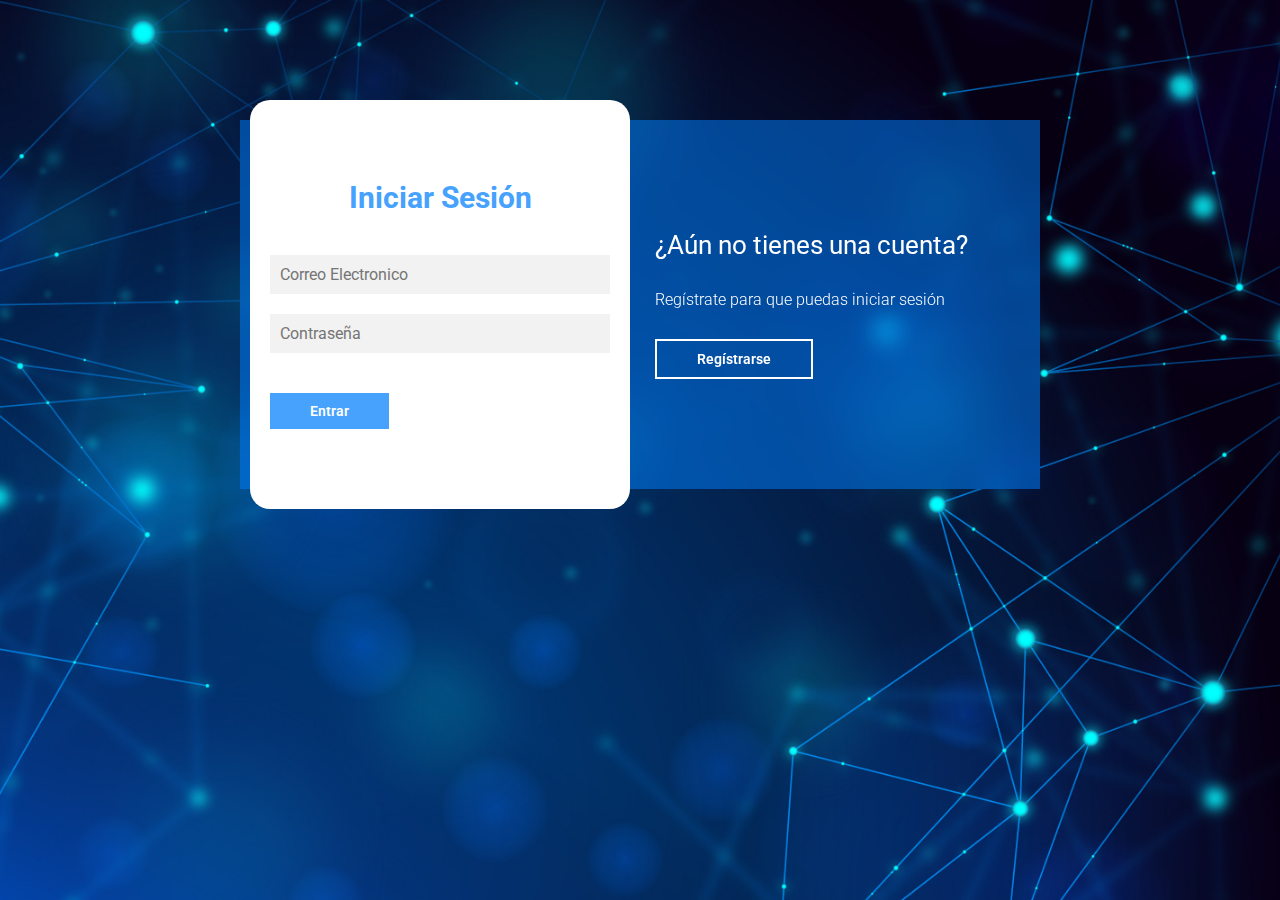
<file: index.html>
<!DOCTYPE html>
<html lang="en">
<head>
    <meta charset="UTF-8">
    <meta name="viewport" content="width=device-width, initial-scale=1.0">
    <title>Login - Register</title>
    
    <link href="https://fonts.googleapis.com/css2?family=Roboto:ital,wght@0,100;0,300;0,400;0,500;0,700;0,900;1,100;1,300;1,400;1,500;1,700;1,900&display=swap" rel="stylesheet">


    <link rel="stylesheet" href="login.css">
</head>
<body>

        <main>

            <div class="contenedor__todo">
                <div class="caja__trasera">
                    <div class="caja__trasera-login">
                        <h3>¿Ya tienes una cuenta?</h3>
                        <p>Inicia sesión para entrar en la página</p>
                        <button id="btn__iniciar-sesion">Iniciar Sesión</button>
                    </div>
                    <div class="caja__trasera-register">
                        <h3>¿Aún no tienes una cuenta?</h3>
                        <p>Regístrate para que puedas iniciar sesión</p>
                        <button id="btn__registrarse">Regístrarse</button>
                    </div>
                </div>

                <!--Formulario de Login y registro-->
                <div class="contenedor__login-register">
                    <!--Login-->
                    <form action="" class="formulario__login">
                        <h2>Iniciar Sesión</h2>
                        <input type="text" placeholder="Correo Electronico">
                        <input type="password" placeholder="Contraseña">
                        <button>Entrar</button>
                    </form>

                    <!--Register-->
                    <form action="php/registro_usuario_be.php" method="POST" class="formulario__register">
                        <h2>Regístrarse</h2>
                        <input type="text" placeholder="Nombre completo" name= "nombre_completo">
                        <input type="text" placeholder="Correo Electronico" name="correo">
                        <input type="text" placeholder="Usuario" name="usuario">
                        <input type="password" placeholder="Contraseña" name="contrasena">
                        <button>Regístrarse</button>
                    </form>
                </div>
            </div>

        </main>

        <script src="login.js"></script>
</body>
</html>
</file>
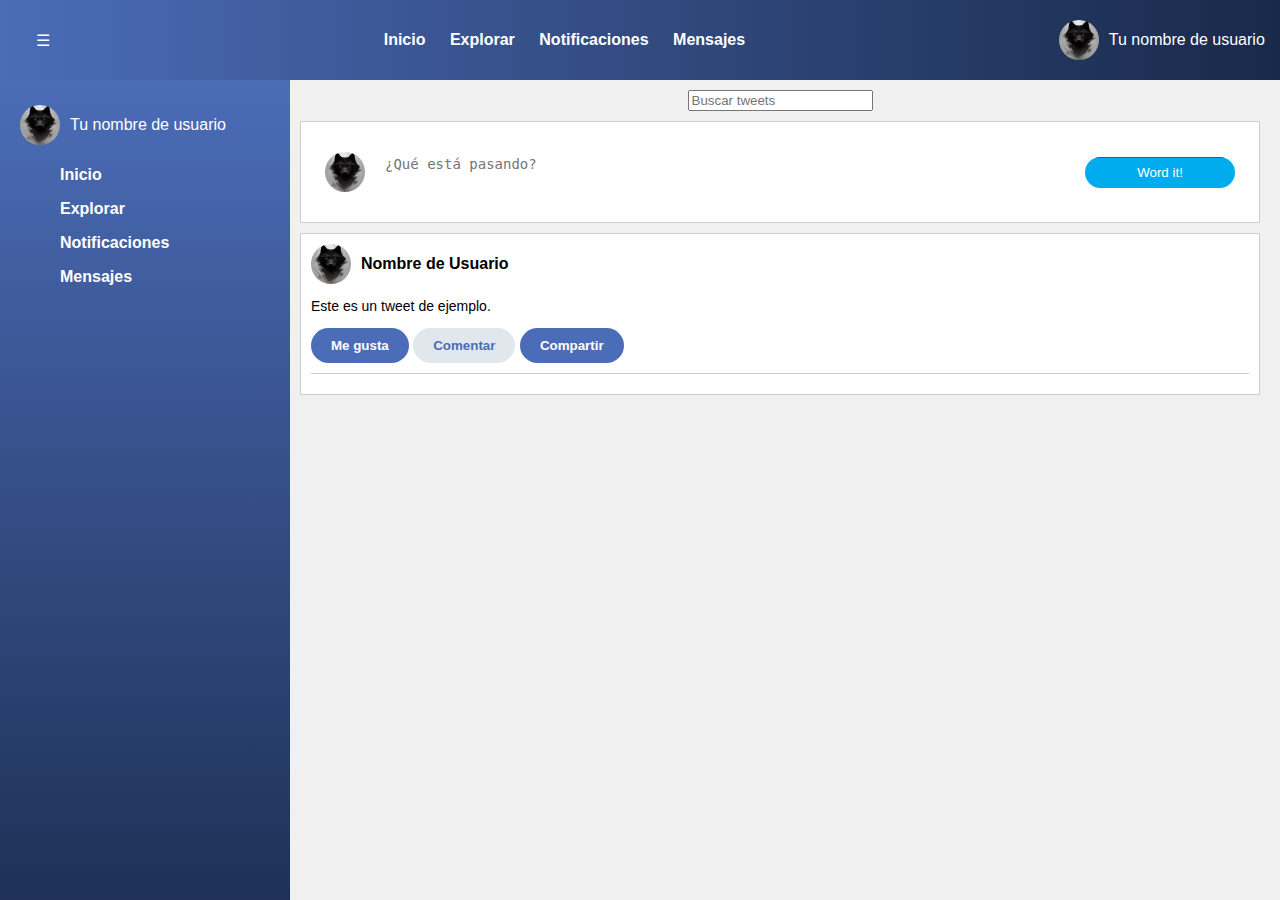
<file: inicio1.html>
<!DOCTYPE html>
<html lang="en">
<head>
    <meta charset="UTF-8">
    <meta name="viewport" content="width=device-width, initial-scale=1.0">
    <title>WordThink</title>
    <link rel="stylesheet" href="styles.css">
</head>
<body>
        <nav>
            <div class="menu-icon" id="menu-icon">&#9776;</div>
            <ul class="nav-links" id="nav-links">
                <li><a href="#">Inicio</a></li>
                <li><a href="#">Explorar</a></li>
                <li><a href="#">Notificaciones</a></li>
                <li><a href="#">Mensajes</a></li>
            </ul>
            <div class="profile">
                <img src="profile-pic.png" alt="Mi Foto de Perfil">
                <p>Tu nombre de usuario</p>
            </div>
        </nav>
        <div class="sidebar">
            <div class="profile">
                <img src="profile-pic.png" alt="Mi Foto de Perfil">
                <p>Tu nombre de usuario</p>
            </div>
            <ul class="nav-links">
                <li><a href="#">Inicio</a></li>
                <li><a href="#">Explorar</a></li>
                <li><a href="#">Notificaciones</a></li>
                <li><a href="#">Mensajes</a></li>
            </ul>
        </div>
        <main class="word-it">
            <section class="search-tweet">
                <input type="text" id="search-input" placeholder="Buscar tweets">
            </section>

            <section class="tweet-compose">
                <img src="profile-pic.png" alt="Mi Foto de Perfil">
                <textarea placeholder="¿Qué está pasando?"></textarea>
                <button class="ov-btn-slide-top"> Word it!</button>
            </section>
    
            <section class="tweets">
                <article class="tweet">
                    <div class="tweet-header">
                        <img src="profile-pic.png" alt="Foto de Perfil de Usuario">
                        <h2>Nombre de Usuario</h2>
                    </div>
                    <p>Este es un tweet de ejemplo.</p>
                    <div class="tweet-actions">
                        <button class="button like-button">Me gusta</button>
                        <button class="button comment-button">Comentar</button>
                        <button class="button share-button">Compartir</button>
                    </div>
                </article>
            </section>
        </main>
    <script src="script.js"></script>
</body>
</html>
</file>
<file: login.css>
*{
    margin: 0;
    padding: 0;
    box-sizing: border-box;
    text-decoration: none;
    font-family: 'Roboto', sans-serif;
}

body{
    background-image: url(images/background4.jpg);
    background-size: cover;
    background-repeat: no-repeat;
    background-position: center;
    background-attachment: fixed;
}

main{
    width: 100%;
    padding: 20px;
    margin: auto;
    margin-top: 100px;
}

.contenedor__todo{
    width: 100%;
    max-width: 800px;
    margin: auto;
    position: relative;
}

.caja__trasera{
    width: 100%;
    padding: 10px 20px;
    display: flex;
    justify-content: center;
    -webkit-backdrop-filter: blur(10px);
    backdrop-filter: blur(10px);
    background-color: rgba(0, 128, 255, 0.5);

}

.caja__trasera div{
    margin: 100px 40px;
    color: white;
    transition: all 500ms;
}


.caja__trasera div p,
.caja__trasera button{
    margin-top: 30px;
}

.caja__trasera div h3{
    font-weight: 400;
    font-size: 26px;
}

.caja__trasera div p{
    font-size: 16px;
    font-weight: 300;
}

.caja__trasera button{
    padding: 10px 40px;
    border: 2px solid #fff;
    font-size: 14px;
    background: transparent;
    font-weight: 600;
    cursor: pointer;
    color: white;
    outline: none;
    transition: all 300ms;
}

.caja__trasera button:hover{
    background: #fff;
    color: #46A2FD;
}

/*Formularios*/

.contenedor__login-register{
    display: flex;
    align-items: center;
    width: 100%;
    max-width: 380px;
    position: relative;
    top: -185px;
    left: 10px;

    /*La transicion va despues del codigo JS*/
    transition: left 500ms cubic-bezier(0.175, 0.885, 0.320, 1.275);
}

.contenedor__login-register form{
    width: 100%;
    padding: 80px 20px;
    background: white;
    position: absolute;
    border-radius: 20px;
}

.contenedor__login-register form h2{
    font-size: 30px;
    text-align: center;
    margin-bottom: 20px;
    color: #46A2FD;
}

.contenedor__login-register form input{
    width: 100%;
    margin-top: 20px;
    padding: 10px;
    border: none;
    background: #F2F2F2;
    font-size: 16px;
    outline: none;
}

.contenedor__login-register form button{
    padding: 10px 40px;
    margin-top: 40px;
    border: none;
    font-size: 14px;
    background: #46A2FD;
    font-weight: 600;
    cursor: pointer;
    color: white;
    outline: none;
}




.formulario__login{
    opacity: 1;
    display: block;
}
.formulario__register{
    display: none;
}



@media screen and (max-width: 850px){

    main{
        margin-top: 50px;
    }

    .caja__trasera{
        max-width: 350px;
        height: 300px;
        flex-direction: column;
        margin: auto;
    }

    .caja__trasera div{
        margin: 0px;
        position: absolute;
    }


    /*Formularios*/

    .contenedor__login-register{
        top: -10px;
        left: -5px;
        margin: auto;
    }

    .contenedor__login-register form{
        position: relative;
    }
}
</file>
<file: styles.css>
/* Estilos generales */
body {
    font-family: Arial, sans-serif;
    margin: 0;
    padding: 0;
    background-color: #f0f0f0;
}

/* Estilos del encabezado */

nav {
    /* background-color: #00acee; */
    background: linear-gradient(90deg, #4b6cb7 0%, #182848 100%);
    color: #fff;
    padding: 15px 36px;
    align-items: center;
    display: flex;
    justify-content: space-between;
    position:fixed;
    top:0;
    width: 96%;
}

nav ul li {
    display: inline;
    margin-right: 20px;
}

nav ul li a, .sidebar ul li a {
    text-decoration: none;
    color: #fff;
    font-weight: bold;
}

.sidebar {
    width: 250px;
    background: linear-gradient(180deg, #4b6cb7 0%, #182848 100%);
    /* background-color: #00709c; */
    color: #fff;
    padding: 20px;
    position: fixed;
    left: 0;
    margin-top: 10px;
    height: 100%;
    overflow-y: auto; 
}

.sidebar ul{
    list-style: none;
}
.sidebar ul li{
    padding-bottom: 1em;
}

main{
    margin-top: 70px;
    padding: 20px;
    margin-left: 280px;
}
/*** ESTILOS BOTÓN SLIDE TOP ***/
.ov-btn-slide-top {
    background: #fff; /* color de fondo */
    color: #4741d7; /* color de fuente */
    border: 2px solid #4741d7; /* tamaño y color de borde */
    padding: 16px 20px;
    border-radius: 3px; /* redondear bordes */
    position: relative;
    z-index: 1;
    overflow: hidden;
    display: inline-block;
}
.ov-btn-slide-top:hover {
    color: #fff; /* color de fuente hover */
}
.ov-btn-slide-top::after {
    content: "";
    background: #4741d7; /* color de fondo hover */
    position: absolute;
    z-index: -1;
    padding: 16px 20px;
    display: block;
    left: 0;
    right: 0;
    top: -100%;
    bottom: 100%;
    -webkit-transition: all 0.35s;
    transition: all 0.35s;
}
.ov-btn-slide-top:hover::after {
    left: 0;
    right: 0;
    top: 0;
    bottom: 0;
    -webkit-transition: all 0.35s;
    transition: all 0.35s;
}

.word-it{
    display: flex;
    flex-direction: column;
}

.profile {
    display: flex;
    align-items: center;
}

.profile img {
    width: 40px;
    height: 40px;
    border-radius: 50%;
    margin-right: 10px;
}

.search-tweet{
    display: flex;
    justify-content: center;
    align-items: center;
}

.tweet-header{
    display: flex;
    align-items: center;
}
.tweet-compose {
    background-color: #fff;
    border: 1px solid #ccc;
    padding: 24px;
    margin: 10px 0;
    display: flex;
    align-items: center;
}

.tweet-compose img {
    width: 40px;
    height: 40px;
    border-radius: 50%;
    margin-right: 10px;
}

.tweet-compose textarea {
    flex: 1;
    border: none;
    resize: none;
    padding: 10px;
    font-size: 14px;
}

.tweet-compose button {
    width: 150px;
    background-color: #00acee;
    color: #fff;
    border: none;
    padding: 8px 16px;
    border-radius: 20px;
    cursor: pointer;
}

.tweets {
    background-color: #fff;
    border: 1px solid #ccc;
    padding: 10px;
}

.tweet {
    border-bottom: 1px solid #ccc;
    padding-bottom: 10px;
    margin-bottom: 10px;
}

.tweet img {
    width: 40px;
    height: 40px;
    border-radius: 50%;
    margin-right: 10px;
}

.tweet h2 {
    font-size: 16px;
    margin: 0;
    font-weight: bold;
}

.tweet p {
    font-size: 14px;
}

.button {
    border: none;
    border-radius: 20px;
    padding: 10px 20px;
    cursor: pointer;
    font-weight: bold;
    text-align: center;
}

.like-button {
    background-color: #4b6cb7; 
    color: #fff;
}

.comment-button {
    background-color: #e1e8ed;
    color: #4b6cb7; 
}

.share-button{
    background-color: #4b6cb7;
    color: #fff;
}

.button:hover {
    filter: brightness(1.2);
}

/* Estilos responsive */
@media screen and (max-width: 768px) {
    .menu-icon {
        display: block;
        cursor: pointer;
        font-size: 20px;
        margin-right: 10px;
    }

    .nav-links {
        display: none;
        flex-direction: column;
        position: absolute;
        top: 50px;
        left: 0;
        background-color: #00acee;
        width: 100%;
        padding: 10px 0;
        text-align: center;
    }

    .nav-links.active {
        display: flex;
    }

    .nav-links li {
        margin: 10px 0;
    }
}
</file>
